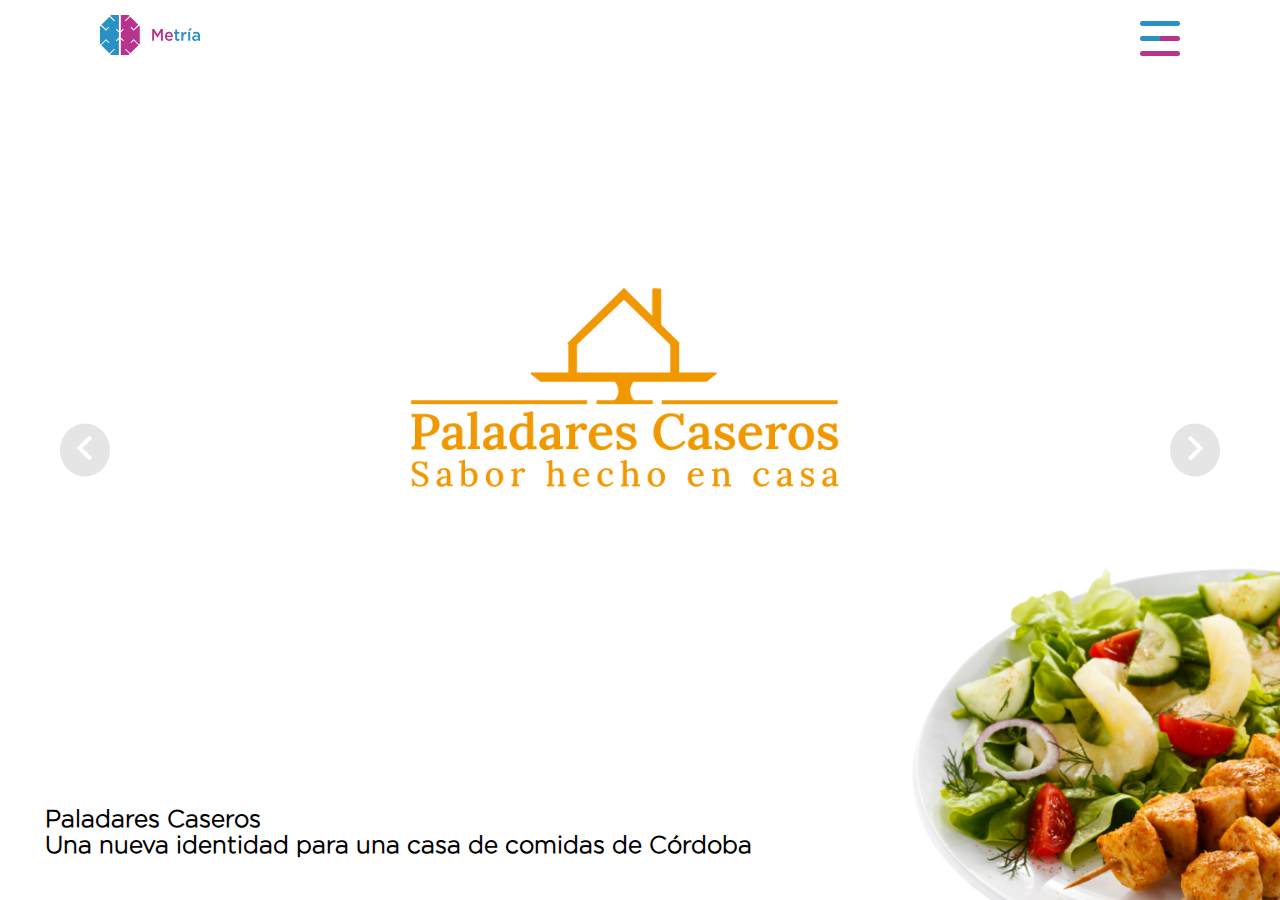
<file: index.html>
<!DOCTYPE html>
<html lang="en">
<head>
    <meta charset="UTF-8">
    <meta name="viewport" content="width=device-width, initial-scale=1.0">
    <link rel="stylesheet" href="css/style.css">
    <script src="js/jquery-3.5.1.min.js" type="text/javascript"></script>
    <script src="js/functions.js" type="text/javascript"></script>
    <link rel="icon" href="img/logo/title_icon.png" type="image/icon type">
    <title>Metria</title>
</head>
<body>

    <!-- Nav -->
    <header>
        <div class="logo">
            <a href="#"><img src="img/logo/Logo.svg" alt=""></a>
        </div>
        <input type="checkbox" id="check">
        <label for="check" class="icon-menu">
            <span class="spn1"></span>
            <span class="spn2"></span>
            <span class="spn3"></span>
        </label>

        <nav>
            <ul class="paginas">
                <li><a href="proyectos.html">PROYECTOS</a></li>
                <li><a href="sobre_nosotros.html">SOBRE NOSOTROS</a></li>
                <li><a href="#">CONTACTO</a></li>
            </ul>
            <ul class="social">
                <li><a href="#">Facebook</a></li>
                <li><a href="#">Instagram</a></li>
                <li><a href="#">LinkedIn</a></li>
                <li><a href="#">Youtube</a></li>
                <li><a href="#">Twitter</a></li>
            </ul>
        </nav>
    </header>

    <!-- Slider -->
    <div class="slider">
        <div class="arrow anterior" onclick="prev()">
            <img src="img/anterior.png" alt="anterior">
        </div>
        <div class="slide slide-1">
             <div class="caption-1">
                    <h2>Paladares Caseros</h2>
                    <h2>Una nueva identidad para una casa de comidas de Córdoba</h2>
             </div>
        </div>
        <div class="slide slide-2">
            <div class="caption-2">
                <h2>Ferrari</h2>
                <h2>Campaña publicitaria para un nuevo proyecto de la empresa</h2>
            </div>
       </div>
       <div class="slide slide-3">
            <div class="caption-1">
                <h2>El Señor de los Anillos</h2>
                <h2>¡Gollum!</h2>
            </div>
        </div>
       <div class="arrow siguiente" onclick="next()">
            <img src="img/siguiente.png" alt="siguiente">
        </div>
    </div>

    <script>
        let slide = document.querySelectorAll('.slide');
        var current = 0;

        function cls(){
            for(let i = 0; i < slide.length; i++){
                  slide[i].style.display = 'none';
            }
        }

        function next(){
            cls();
            if(current === slide.length-1) current = -1;
            current++;

            slide[current].style.display = 'block';
        }

        function prev(){
            cls();
            if(current === 0) current = slide.length;
            current--;

            slide[current].style.display = 'block';
        }

        function start(){
            cls();
            slide[current].style.display = 'block';
        }
        start();
    </script>
        
</body>
</html>
</file>
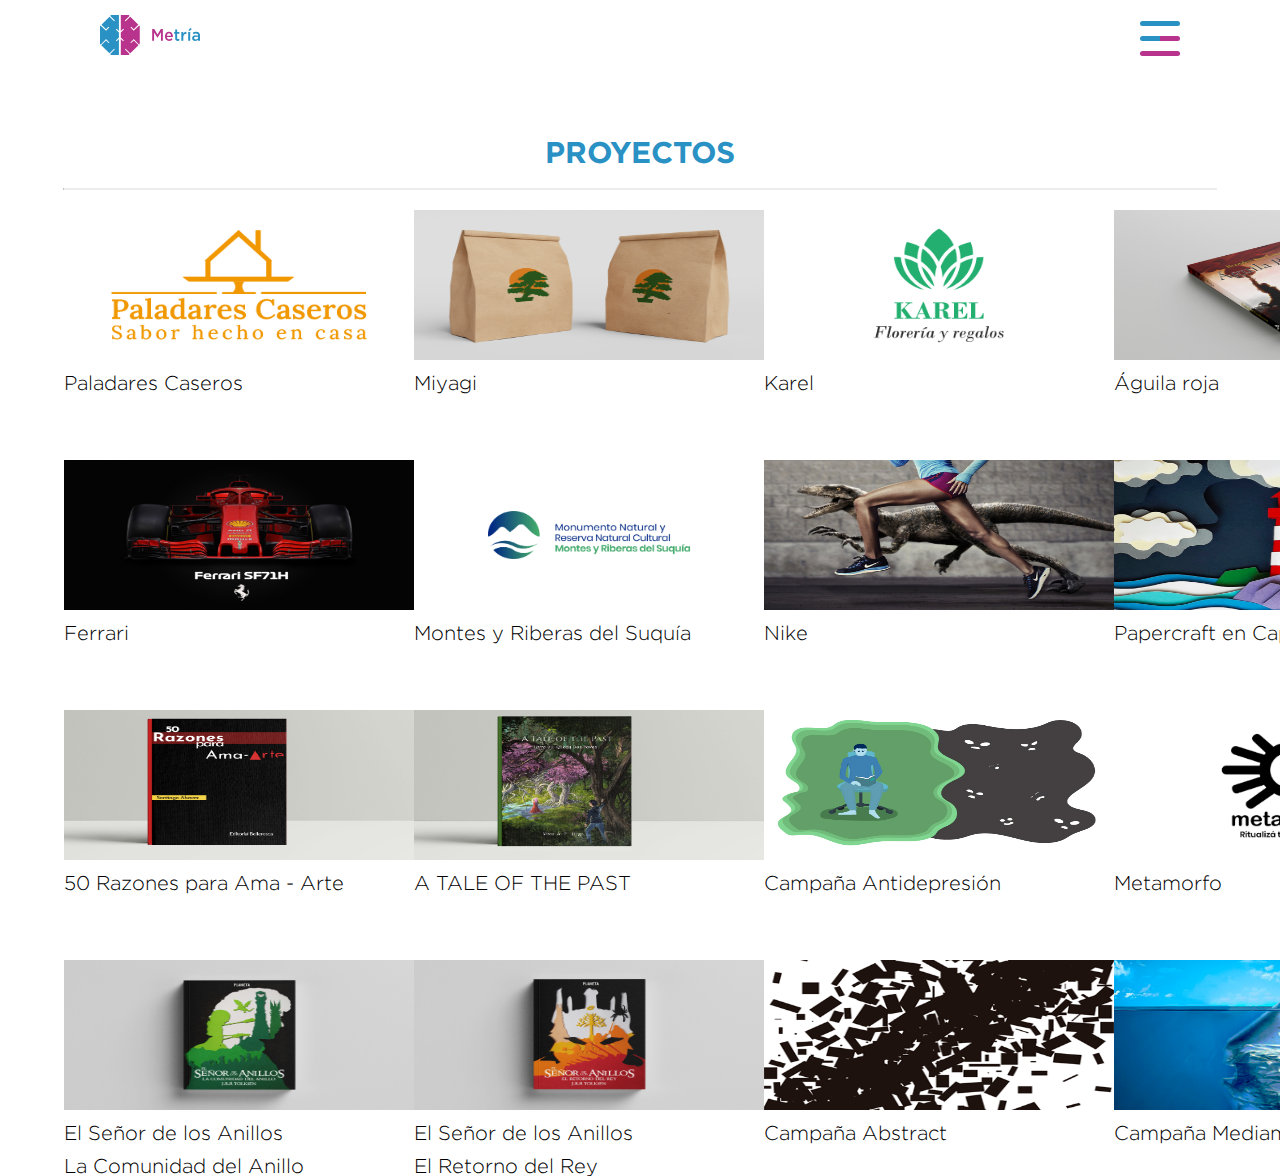
<file: proyectos.html>
<!DOCTYPE html>
<html lang="en">
<head>
    <meta charset="UTF-8">
    <meta name="viewport" content="width=device-width, initial-scale=1.0">
    <link rel="stylesheet" href="css/style.css">
    <script src="js/jquery-3.5.1.min.js" type="text/javascript"></script>
    <script src="js/functions.js" type="text/javascript"></script>
    <link rel="icon" href="img/logo/title_icon.png" type="image/icon type">
    <title>Metria</title>
</head>
<body>

    <!-- Nav -->
    <header>
        <div class="logo">
            <a href="index.html"><img src="img/logo/Logo.svg" alt=""></a>
        </div>
        <input type="checkbox" id="check">
        <label for="check" class="icon-menu">
            <span class="spn1"></span>
            <span class="spn2"></span>
            <span class="spn3"></span>
        </label>

        <nav>
            <ul class="paginas">
                <li><a href="#">PROYECTOS</a></li>
                <li><a href="sobre_nosotros.html">SOBRE NOSOTROS</a></li>
                <li><a href="#">CONTACTO</a></li>
            </ul>
            <ul class="social">
                <li><a href="#">Facebook</a></li>
                <li><a href="#">Instagram</a></li>
                <li><a href="#">LinkedIn</a></li>
                <li><a href="#">Youtube</a></li>
                <li><a href="#">Twitter</a></li>
            </ul>
        </nav>
    </header>

    <!-- Proyectos -->
    <div class="contenido_proyectos">

        <div class="menu">
            <h1>PROYECTOS</h1>
        </div>

        <hr>

        <div class="contenido">

            <div class="fila">

                <div class="proyecto">
                    <div class="imagen">
                        <img src="img/Proyectos/paladares_caseros/paladares caseros.png" alt="">
                    </div>
                    <div class="titulo">
                        <p>Paladares Caseros</p>
                    </div>
                </div>

                <div class="proyecto">
                    <div class="imagen">
                        <img src="img/Proyectos/miyagi/imagen.jpg" alt="">
                    </div>
                    <div class="titulo">
                        <p>Miyagi</p>
                    </div>
                </div>

                <div class="proyecto">
                    <div class="imagen">
                        <img src="img/Proyectos/karel/imagen.png" alt="">
                    </div>
                    <div class="titulo">
                        <p>Karel</p>
                    </div>
                </div>

                <div class="proyecto">
                    <div class="imagen">
                        <img src="img/Proyectos/aguila_roja/imagen.jpg" alt="">
                    </div>
                    <div class="titulo">
                        <p>Águila roja</p>
                    </div>
                </div>

            </div>

            <div class="fila">
                <div class="proyecto">
                    <div class="imagen">
                        <img src="img/Proyectos/ferrari/imagen.png" alt="">    
                    </div>
                    <div class="titulo">
                        <p>Ferrari</p>
                    </div>
                </div>

                <div class="proyecto">
                    <div class="imagen">
                        <img src="img/Proyectos/montesyriberas/imagen.png" alt="">
                    </div>
                    <div class="titulo">
                        <p>Montes y Riberas del Suquía</p>
                    </div>
                </div>

                <div class="proyecto">
                    <div class="imagen">
                        <img src="img/Proyectos/nike/imagen.jpg" alt="">    
                    </div>
                    <div class="titulo">
                        <p>Nike</p>
                    </div>
                </div>

                <div class="proyecto">
                    <div class="imagen">
                        <img src="img/Proyectos/Papercraft_en_capas/imagen.jpg" alt="">    
                    </div>
                    <div class="titulo">
                        <p>Papercraft en Capas</p>
                    </div>
                </div>
            </div>

            <div class="fila">
                <div class="proyecto">
                    <div class="imagen">
                        <img src="img/Proyectos/50_razones_para_amarte/imagen.jpg" alt="">    
                    </div>
                    <div class="titulo">
                        <p>50 Razones para Ama - Arte</p>
                    </div>
                </div>

                <div class="proyecto">
                    <div class="imagen">
                        <img src="img/Proyectos/A_TALE_OF_THE_PAST/imagen.jpg" alt="">    
                    </div>
                    <div class="titulo">
                        <p>A TALE OF THE PAST</p>
                    </div>
                </div>

                <div class="proyecto">
                    <div class="imagen">
                        <img src="img/Proyectos/Campaña_Antidepresion/imagen.jpg" alt="">    
                    </div>
                    <div class="titulo">
                        <p>Campaña Antidepresión</p>
                    </div>
                </div>

                <div class="proyecto">
                    <div class="imagen">
                        <img src="img/Proyectos/Metamorfo/imagen.png" alt="">    
                    </div>
                    <div class="titulo">
                        <p>Metamorfo</p>
                    </div>
                </div>
            </div>

            <div class="fila">
                <div class="proyecto">
                    <div class="imagen">
                        <img src="img/Proyectos/El_Señor_de_los_Anillos/La Comunidad Del Anillo.jpg" alt="">    
                    </div>
                    <div class="titulo">
                        <p>El Señor de los Anillos</p>
                        <p>La Comunidad del Anillo</p>
                    </div>
                </div>

                <div class="proyecto">
                    <div class="imagen">
                        <img src="img/Proyectos/El_Señor_de_los_Anillos/El Retorno Del Rey.jpg" alt="">    
                    </div>
                    <div class="titulo">
                        <p>El Señor de los Anillos</p>
                        <p>El Retorno del Rey</p>
                    </div>
                </div>

                <div class="proyecto">
                    <div class="imagen">
                        <img src="img/Proyectos/Campaña_Abstract/imagen.png" alt="">    
                    </div>
                    <div class="titulo">
                        <p>Campaña Abstract</p>
                    </div>
                </div>

                <div class="proyecto">
                    <div class="imagen">
                        <img src="img/Proyectos/Campaña_Medioambiental/imagen.png" alt="">    
                    </div>
                    <div class="titulo">
                        <p>Campaña Mediambiental</p>
                    </div>
                </div>
            </div>

        </div>

    </div>

</body>
</html>
</file>
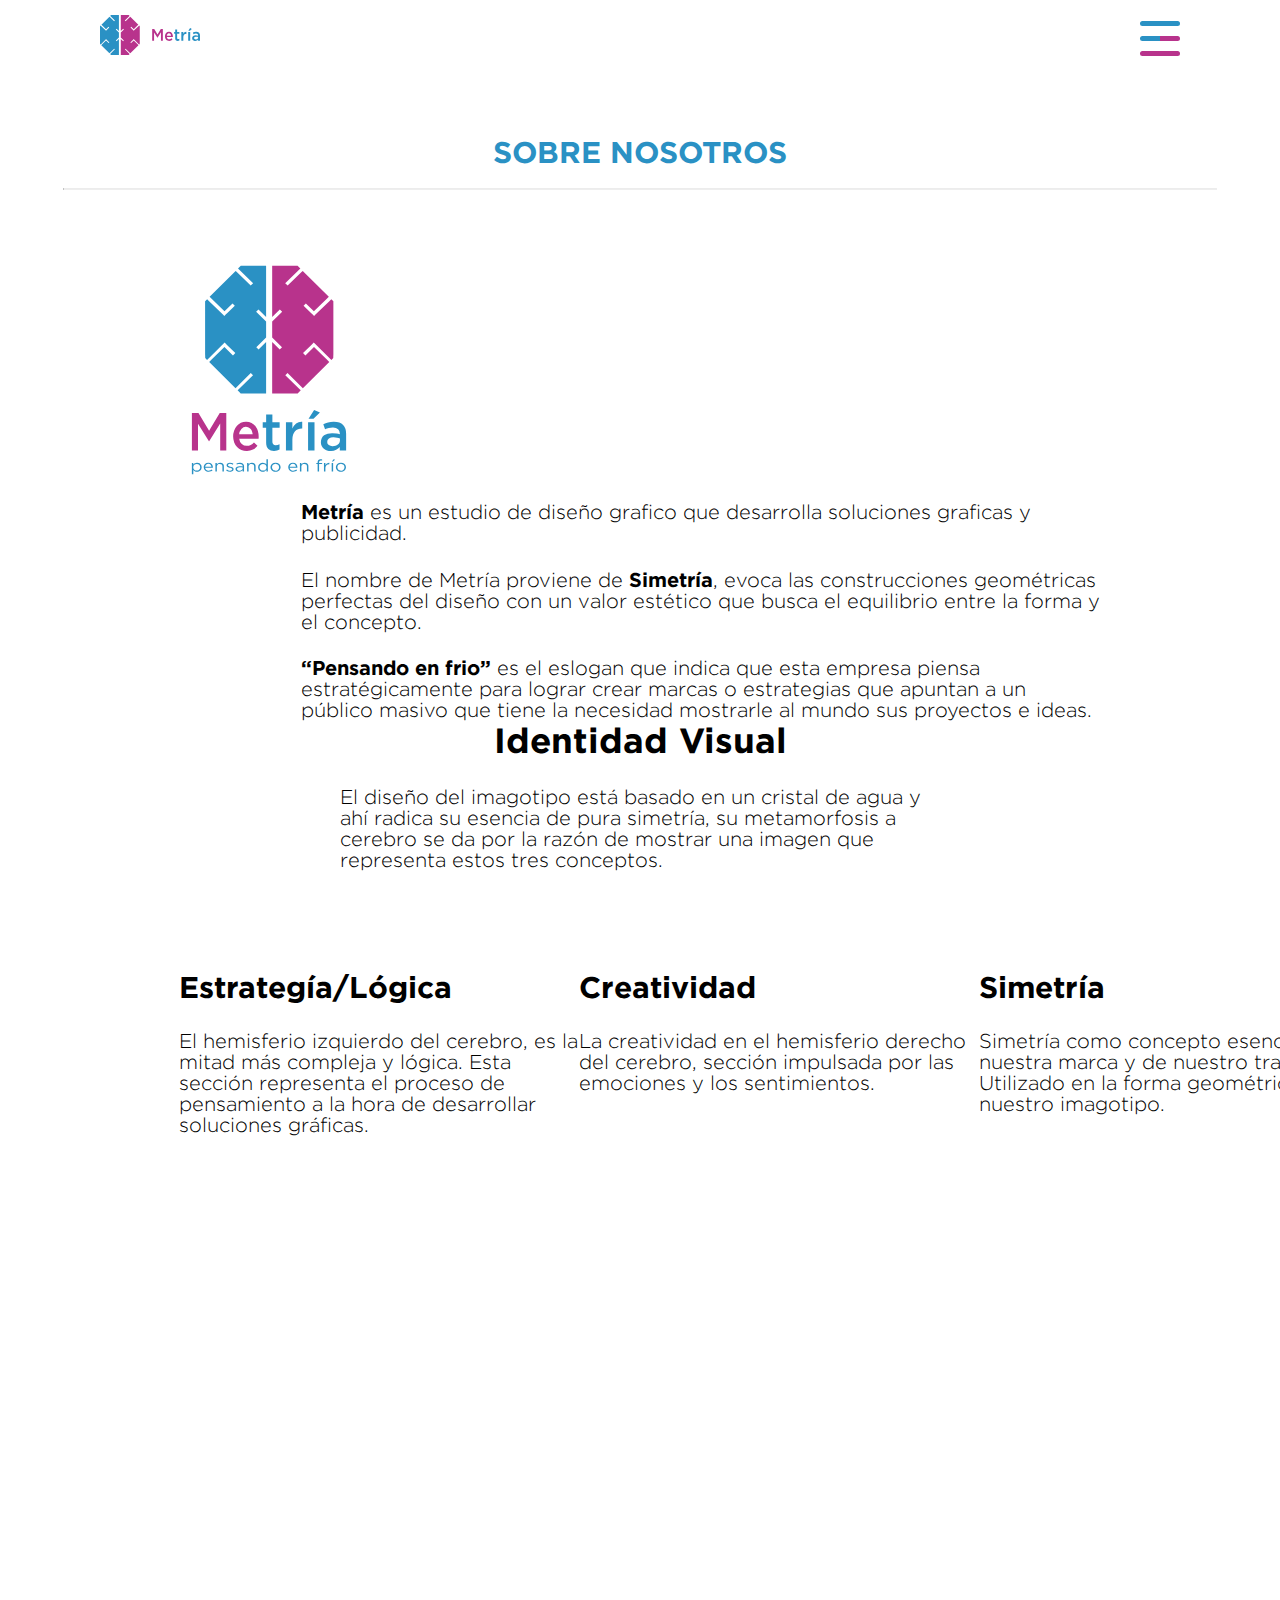
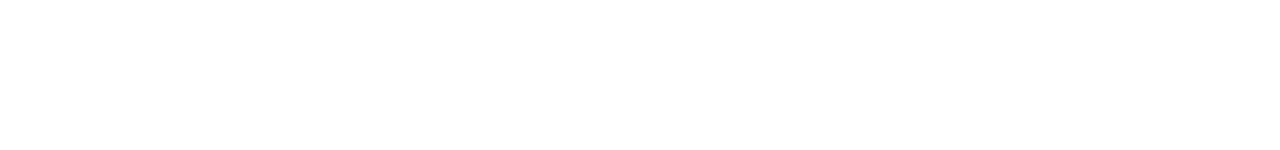
<file: sobre_nosotros.html>
<!DOCTYPE html>
<html lang="en">
<head>
    <meta charset="UTF-8">
    <meta name="viewport" content="width=device-width, initial-scale=1.0">
    <link rel="stylesheet" href="css/style.css">
    <script src="js/jquery-3.5.1.min.js" type="text/javascript"></script>
    <script src="js/functions.js" type="text/javascript"></script>
    <link rel="icon" href="img/logo/title_icon.png" type="image/icon type">
    <title>Metria</title>
</head>
<body>

    <!-- Nav -->
    <header>
        <div class="logo">
            <a href="index.html"><img src="img/logo/Logo.svg" alt=""></a>
        </div>
        <input type="checkbox" id="check">
        <label for="check" class="icon-menu">
            <span class="spn1"></span>
            <span class="spn2"></span>
            <span class="spn3"></span>
        </label>

        <nav>
            <ul class="paginas">
                <li><a href="proyectos.html">PROYECTOS</a></li>
                <li><a href="#">SOBRE NOSOTROS</a></li>
                <li><a href="#">CONTACTO</a></li>
            </ul>
            <ul class="social">
                <li><a href="#">Facebook</a></li>
                <li><a href="#">Instagram</a></li>
                <li><a href="#">LinkedIn</a></li>
                <li><a href="#">Youtube</a></li>
                <li><a href="#">Twitter</a></li>
            </ul>
        </nav>
    </header>

    <!-- Sobre Nosotros -->
    <div class="contenido_sobre_nosotros">

        <div class="menu">
            <h1>SOBRE NOSOTROS</h1>
        </div>

        <hr>

        <div class="contenido">
            <div class="info">
                <div class="logoydatos">
                    <div class="imagen">
                        <img src="img/logo/icon_sn.svg" alt="">
                    </div>
                    <div class="texto">
                        <p>
                            <b>Metría</b> es un estudio de diseño grafico que desarrolla soluciones graficas y publicidad.    
                        </p>
                        <p>
                            El nombre de Metría proviene de <b>Simetría</b>, evoca las construcciones geométricas perfectas del diseño con un valor estético que busca el equilibrio entre la forma y el concepto.
                        </p>
                        <p>
                            <b>“Pensando en frio”</b> es el eslogan que indica que esta empresa piensa estratégicamente para lograr crear marcas o estrategias que apuntan a un  público masivo que tiene la necesidad mostrarle al mundo sus proyectos e ideas.
                        </p>
                    </div>
                </div>
                <div class="identidad_visual">
                    <div class="info">
                        <div class="titulo">
                            <h1>Identidad Visual</h1>
                        </div>
                        <div class="datos">
                            <p>El diseño del imagotipo está basado en un cristal de agua y ahí radica su esencia de pura simetría, 
                                su metamorfosis a cerebro se da por la razón de mostrar una imagen que representa estos tres conceptos.
                            </p>
                        </div>
                    </div>
                    <div class="bloques">
                        <div class="estrategia">
                            <div class="titulo">
                                <h1>Estrategía/Lógica</h1>
                            </div>
                            <div class="datos">
                                <p>El hemisferio izquierdo del cerebro, es la mitad más compleja y lógica.
                                    Esta sección representa el proceso de pensamiento a la hora de desarrollar soluciones gráficas.
                                </p>
                            </div>
                        </div>
                        <div class="creatividad">
                            <div class="titulo">
                                <h1>Creatividad</h1>
                            </div>
                            <div class="datos">
                                <p>La creatividad en el hemisferio derecho del cerebro, sección impulsada por las emociones y los sentimientos.
                                </p>
                            </div>
                        </div>
                        <div class="simetria">
                            <div class="titulo">
                                <h1>Simetría</h1>
                            </div>
                            <div class="datos">
                                <p>Simetría como concepto esencial de nuestra marca y de nuestro trabajo.
                                    Utilizado en la forma geométrica de nuestro imagotipo.
                                </p>
                            </div>
                        </div>
                    </div>
                </div>
            </div>
        </div>

    </div>

</body>
</html>
</file>
<file: css/style.css>
@font-face{
    font-family: "Gotham_light";
    src: url("../font/Gotham-Light.otf") format("opentype");
}

@font-face{
    font-family: "Gotham_bold";
    src: url("../font/Gotham-Bold.otf") format("opentype");
}

*{
    margin: 0;
    padding: 0;
    font-family: "Gotham_light";
}

body{
    margin: 0;
    height: 100%;
}

/* Nav */
header{
    position: fixed;
    display: flex;
    justify-content: space-between;
    align-items: center;
    z-index: 3;
    top: 0;
    right: 0;
    left: 0;
    width: 100vw;
    margin: 0 auto;
    padding: 15px 0px;
}

.logo{
    width: 100px;
    z-index: 3;
    padding: 0px 100px;
}

.logo img{
    width: 100%;
    cursor: pointer;
}

.icon-menu{
    width: 40px;
    height: 30px;
    z-index: 3;
    cursor: pointer;
    margin: 0px 100px;
}

.icon-menu .spn1{
    display: flex;
    position: absolute;
    content: "";
    width: 40px;
    height: 5px;
    border-radius: 5px;
    transition: all 200ms ease;
    background: #2A91C4;
}

.icon-menu .spn2{
    display: flex;
    position: absolute;
    content: "";
    width: 40px;
    height: 5px;
    border-radius: 5px;
    transition: all 200ms ease;

    background: rgba(42,145,196,1);
    background: -moz-linear-gradient(left, rgba(42,145,196,1) 0%, rgba(42,145,196,1) 50%, rgba(184,51,140,1) 51%, rgba(184,51,140,1) 71%, rgba(184,51,140,1) 100%);
    background: -webkit-gradient(left top, right top, color-stop(0%, rgba(42,145,196,1)), color-stop(50%, rgba(42,145,196,1)), color-stop(51%, rgba(184,51,140,1)), color-stop(71%, rgba(184,51,140,1)), color-stop(100%, rgba(184,51,140,1)));
    background: -webkit-linear-gradient(left, rgba(42,145,196,1) 0%, rgba(42,145,196,1) 50%, rgba(184,51,140,1) 51%, rgba(184,51,140,1) 71%, rgba(184,51,140,1) 100%);
    background: -o-linear-gradient(left, rgba(42,145,196,1) 0%, rgba(42,145,196,1) 50%, rgba(184,51,140,1) 51%, rgba(184,51,140,1) 71%, rgba(184,51,140,1) 100%);
    background: -ms-linear-gradient(left, rgba(42,145,196,1) 0%, rgba(42,145,196,1) 50%, rgba(184,51,140,1) 51%, rgba(184,51,140,1) 71%, rgba(184,51,140,1) 100%);
    background: linear-gradient(to right, rgba(42,145,196,1) 0%, rgba(42,145,196,1) 50%, rgba(184,51,140,1) 51%, rgba(184,51,140,1) 71%, rgba(184,51,140,1) 100%);
    filter: progid:DXImageTransform.Microsoft.gradient( startColorstr='#2a91c4', endColorstr='#b8338c', GradientType=1 );
}

.icon-menu .spn3{
    display: flex;
    position: absolute;
    content: "";
    width: 40px;
    height: 5px;
    border-radius: 5px;
    transition: all 200ms ease;
    background: #B8338C;
}

.spn2{
    bottom: 32px;
}

.spn3{
    bottom: 17px;
}

#check:checked ~ .icon-menu .spn1{
    margin: 15px 0px 0px;
    transform: rotate(45deg);
    transition-property: transform, margin;
    transition-delay: 0.1s, 0s;
}

#check:checked ~ .icon-menu .spn2{
    display: none;
}

#check:checked ~ .icon-menu .spn3{
    margin: 0px 0px 15px 0px;
    transform: rotate(-45deg);
    transition-property: transform, margin;
    transition-delay: 0.1s, 0s;
}

#check{
    display: none;
}

#check:checked ~ nav{
    width: 100%;
}


/* Submenu */
nav{
    position: fixed;
    z-index: 2;
    top: 0px;
    right: 0;
    width: 0px;
    height: 100vh;
    background: rgb(26, 26, 26);
    opacity: 0.75;
    transition: all 400ms;
    overflow: hidden;
}

ul.paginas{
    position: absolute;
    right: 60px;
    width: 300px;
    margin: 200px 0px 0px;
}

ul.paginas li{
    margin: 50px 0px 0px 0px;
    padding: 0px 0px 10px;
    width: 0;
    cursor: pointer;
    list-style: none;
    display: block;
}

ul.paginas li a{
    font-family: "Gotham_bold";
    white-space: nowrap;
    border: none;
    text-decoration: none;
    color: rgb(255, 255, 255);
    font-size: 25px;
    letter-spacing: 1px;
}

ul.paginas li a:hover{
    margin: 0px 0px 0px 15px;
    color: rgb(197, 197, 197);
    text-decoration: none;
}

ul.social{
    position: absolute;
    right: 60px;
    width: 300px;
    margin: 600px 0px 0px;
}

ul.social li{
    margin: 10px 0px 0px 0px;
    padding: 0px 0px 10px 0px;
    width: 0;
    cursor: pointer;
    list-style: none;
    display: block;
}

ul.social li a{
    font-family: "Gotham_light";
    white-space: nowrap;
    border: none;
    text-decoration: none;
    color: rgb(255, 255, 255);
    font-size: 15px;
    letter-spacing: 1px;
}

ul.social li a:hover{
    padding: 0px 0px 5px 0px;
    color: rgb(197, 197, 197);
    border-bottom: 1px solid rgb(197, 197, 197);
    text-decoration: none;
}


/* Slider */
.slider{
    position: relative;
    background: #aad5f6;
}

.slide-1{
    background: url('../img/slider/Paladares_Caseros/paladares_caseros.png');
}

.slide-2{
    background: url('../img/slider/Ferrari/ferrari.png');
}

.slide-3{
    background: url('../img/slider/El_Señor_de_los_Anillos/imagen.png');
}

.slide{
    width: 100vw;
    height: 100vh;
    background-size: cover;
    background-position: center;
    position: relative;
    overflow-x: hidden;
}

.caption-1{
    width: 100%;
    position: absolute;
    top: 85%;
    left: 3.5%;
    padding: 40px 0px;
    color: #000000;
}

.caption-2{
    width: 100%;
    position: absolute;
    top: 85%;
    left: 3.5%;
    padding: 40px 0px;
    color: #ffffff;
}

.arrow{
    position: absolute;
    top: 50%;
    transform: translateY(-50%);
    cursor: pointer;
    z-index: 100;
    background: rgba(0, 0, 0, .1);
    border-radius: 50%;
    transform: background 500ms;
}

.arrow img{
    width: 50px;
}

.arrow:hover{
    background: rgba(0, 0, 0, .4);
}

.anterior{
    left: 60px;
    z-index: 1;
}

.siguiente{
    right: 60px;
    z-index: 1;
}


/* Proyectos */
.contenido_proyectos{
    width: 100vw;
    height: 600px;
    margin: 15vh auto 0px;
}

.contenido_proyectos .menu{
    display: flex;
    margin: 0px auto 20px;
    width: 90%;
    height: auto;
}

.contenido_proyectos .menu h1{
    font-family: "Gotham_bold";
    font-size: 30px;
    color: #2A91C4;
    margin: 0px auto;
}

.contenido_proyectos hr{
    display: flex;
    margin: 0px auto 20px;
    width: 90%;
    border-top: 1px solid rgb(236, 236, 236);
}

.contenido_proyectos .contenido{
    margin: 0px auto;
    width: 90%;
}

.contenido_proyectos .contenido .fila{
    display: flex;
    justify-content: space-between;
    margin: 0px auto 50px;
}

.contenido_proyectos .contenido .proyecto{
    width: 350px;
    height: 200px;
    background: #ffffff;
}

.contenido_proyectos .contenido .proyecto .imagen{
    width: 350px;
    height: 150px;
}

.contenido_proyectos .contenido .proyecto .imagen img{
    display: flex;
    margin: 0px auto;
    width: 100%;
    height: 100%;
}

.contenido_proyectos .contenido .proyecto .titulo{
    width: 350px;
    height: 50px;
}

.contenido_proyectos .contenido .proyecto .titulo p{
    font-family: "Gotham_light";
    font-size: 20px;
    color: #000000;
    padding: 12px 0px 0px;
}


/* Sobre Nosotros */
.contenido_sobre_nosotros{
    width: 100vw;
    height: 600px;
    margin: 15vh auto 0px;
}

.contenido_sobre_nosotros .menu{
    display: flex;
    margin: 0px auto 20px;
    width: 90%;
    height: auto;
}

.contenido_sobre_nosotros .menu h1{
    font-family: "Gotham_bold";
    font-size: 30px;
    color: #2A91C4;
    margin: 0px auto;
}

.contenido_sobre_nosotros hr{
    display: flex;
    margin: 0px auto 20px;
    width: 90%;
    border-top: 1px solid rgb(236, 236, 236);
}

.contenido_sobre_nosotros .contenido{
    margin: 0px auto;
    width: 90%;
    height: 1500px;
}

.contenido_sobre_nosotros .contenido .info{
    margin: 60px auto 0px;
    width: 80%;
    height: 1400px;
}

.contenido_sobre_nosotros .contenido .info .logoydatos{
    margin: 60px auto 0px;
    height: 380px;
}

.contenido_sobre_nosotros .contenido .info .logoydatos .imagen{
    float: left;
    margin: -10px 0px 0px;
    width: 180px;
    height: 260px;
}

.contenido_sobre_nosotros .contenido .info .logoydatos .imagen img{
    display: flex;
    margin: 0px auto;
    width: 100%;
    height: 100%;
}

.contenido_sobre_nosotros .contenido .info .logoydatos .texto{
    display: flex;
    justify-content: space-between;
    flex-direction: column;
    float: right;
    width: 800px;
    height: 220px;
}

.contenido_sobre_nosotros .contenido .info .logoydatos .texto p{
    font-family: "Gotham_light";
    font-size: 20px;
    color: #000000;
}

.contenido_sobre_nosotros .contenido .info .logoydatos .texto p b{
    font-family: "Gotham_bold";
}

.contenido_sobre_nosotros .contenido .info .identidad_visual .info{
    display: flex;
    flex-direction: column;
    justify-content: space-between;
    margin: 0px auto;
    width: 600px;
    height: 150px;
}

.contenido_sobre_nosotros .contenido .info .identidad_visual .info .titulo{
    width: 600px;
}

.contenido_sobre_nosotros .contenido .info .identidad_visual .info .titulo h1{
    font-family: "Gotham_bold";
    font-size: 35px;
    color: #000000;
    text-align: center;
}

.contenido_sobre_nosotros .contenido .info .identidad_visual .info .datos{
    width: 600px;
}

.contenido_sobre_nosotros .contenido .info .identidad_visual .info .datos p{
    font-family: "Gotham_light";
    font-size: 20px;
    color: #000000;
}

.contenido_sobre_nosotros .contenido .info .identidad_visual .bloques{
    display: flex;
    justify-content: space-between;
    margin: 100px auto 0px;
    height: 180px;
}

.contenido_sobre_nosotros .contenido .info .identidad_visual .bloques .titulo{
    width: 400px;
}

.contenido_sobre_nosotros .contenido .info .identidad_visual .bloques .titulo h1{
    font-family: "Gotham_bold";
    font-size: 30px;
    color: #000000;
}

.contenido_sobre_nosotros .contenido .info .identidad_visual .bloques .datos{
    height: 120px;
}

.contenido_sobre_nosotros .contenido .info .identidad_visual .bloques .datos p{
    font-family: "Gotham_light";
    font-size: 20px;
    color: #000000;
}

.contenido_sobre_nosotros .contenido .info .identidad_visual .bloques .estrategia,
.contenido_sobre_nosotros .contenido .info .identidad_visual .bloques .creatividad,
.contenido_sobre_nosotros .contenido .info .identidad_visual .bloques .simetria{
    display: flex;
    flex-direction: column;
    justify-content: space-between;
    width: 400px;
    height: 100%;
}
</file>
